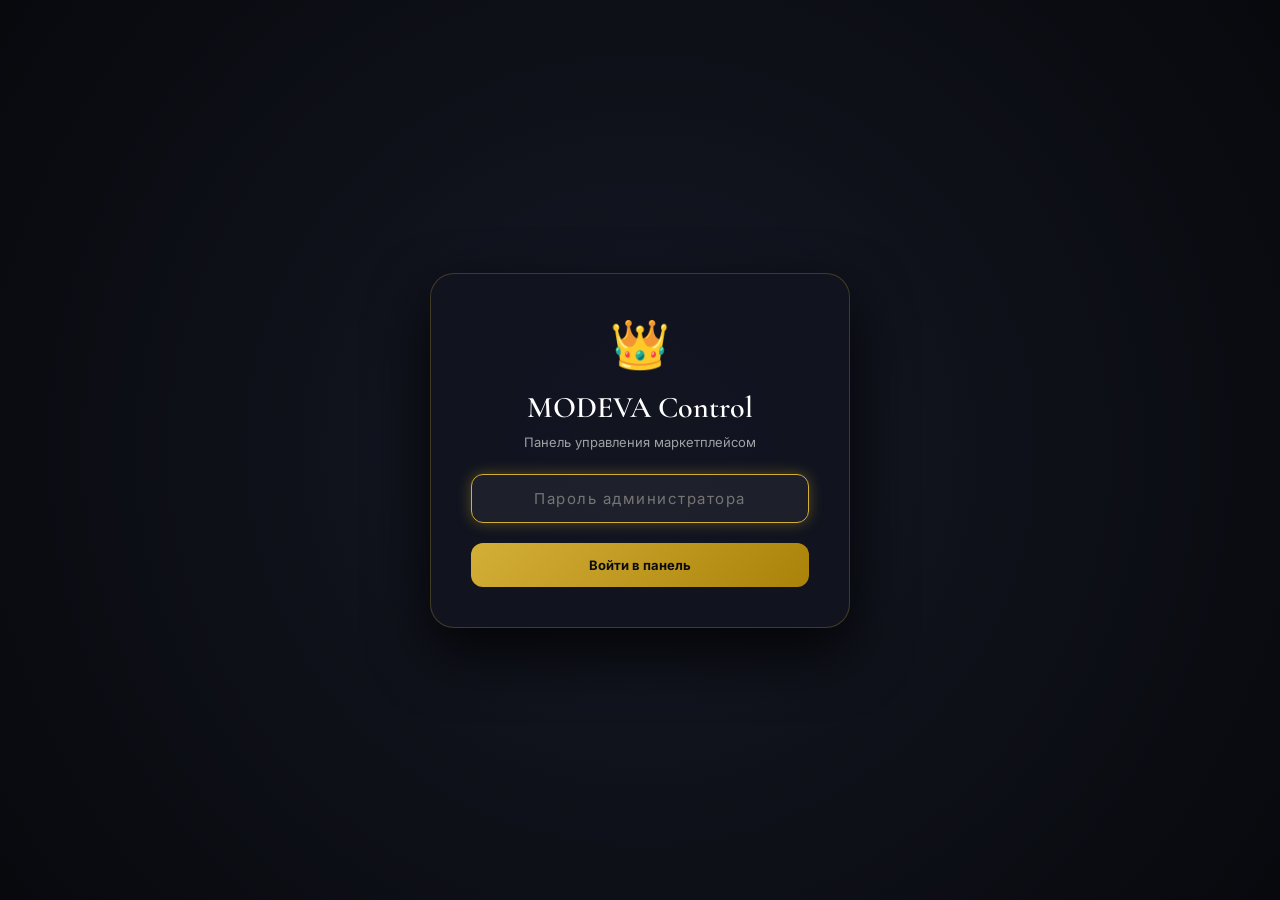
<file: admin.html>
<!DOCTYPE html>
<html lang="ru">
<head>
    <meta charset="UTF-8">
    <meta name="viewport" content="width=device-width, initial-scale=1.0">
    <title>Панель Управления — MODEVA</title>
    <link rel="preconnect" href="https://fonts.googleapis.com">
    <link rel="preconnect" href="https://fonts.gstatic.com" crossorigin>
    <link href="https://fonts.googleapis.com/css2?family=Cormorant+Garamond:wght@500;600;700&family=Inter:wght@300;400;500;600;700&display=swap" rel="stylesheet">
    <link rel="stylesheet" href="static/css/style.css">
    <link rel="icon" type="image/png" href="static/images/p1_briefcase.png">
    <script src="https://cdn.socket.io/4.7.2/socket.io.min.js"></script>
    <style>
        :root {
            --admin-bg: #090a0f;
            --admin-card: rgba(18, 21, 32, 0.85);
            --admin-border: rgba(212, 175, 55, 0.25);
            --admin-gold: #d4af37;
            --admin-gold-glow: rgba(212, 175, 55, 0.35);
            --admin-green: #10b981;
        }

        body.admin-body {
            background-color: var(--admin-bg);
            color: #ffffff;
            font-family: 'Inter', -apple-system, sans-serif;
            margin: 0;
            padding: 0;
            min-height: 100vh;
            display: flex;
            flex-direction: column;
        }

        /* Top Header */
        .admin-header {
            background: rgba(12, 14, 21, 0.95);
            backdrop-filter: blur(20px);
            border-bottom: 1px solid var(--admin-border);
            padding: 16px 32px;
            display: flex;
            align-items: center;
            justify-content: space-between;
            position: sticky;
            top: 0;
            z-index: 100;
        }

        .admin-brand {
            display: flex;
            align-items: center;
            gap: 12px;
        }

        .admin-logo {
            font-family: 'Cormorant Garamond', Georgia, serif;
            font-size: 26px;
            font-weight: 700;
            letter-spacing: 0.12em;
            color: var(--admin-gold);
            text-decoration: none;
        }

        .admin-badge {
            background: rgba(212, 175, 55, 0.15);
            border: 1px solid var(--admin-gold);
            color: var(--admin-gold);
            font-size: 11px;
            font-weight: 700;
            padding: 3px 10px;
            border-radius: 100px;
            letter-spacing: 0.08em;
            text-transform: uppercase;
        }

        .admin-header-actions {
            display: flex;
            align-items: center;
            gap: 14px;
        }

        .admin-link-btn {
            display: inline-flex;
            align-items: center;
            gap: 6px;
            background: rgba(255, 255, 255, 0.05);
            border: 1px solid rgba(255, 255, 255, 0.15);
            color: #e2e8f0;
            padding: 7px 16px;
            border-radius: 10px;
            font-size: 13px;
            font-weight: 500;
            text-decoration: none;
            transition: all 0.2s ease;
        }

        .admin-link-btn:hover {
            background: rgba(212, 175, 55, 0.15);
            border-color: var(--admin-gold);
            color: #ffffff;
        }

        /* Layout Container */
        .admin-container {
            max-width: 1400px;
            margin: 0 auto;
            padding: 32px 24px 60px 24px;
            flex: 1;
            width: 100%;
            box-sizing: border-box;
        }

        /* Stats Row */
        .admin-stats-grid {
            display: grid;
            grid-template-columns: repeat(auto-fit, minmax(220px, 1fr));
            gap: 20px;
            margin-bottom: 32px;
        }

        .stat-card {
            background: var(--admin-card);
            border: 1px solid var(--admin-border);
            border-radius: 18px;
            padding: 20px 24px;
            box-shadow: 0 10px 30px rgba(0, 0, 0, 0.4);
            position: relative;
            overflow: hidden;
        }

        .stat-card::before {
            content: '';
            position: absolute;
            top: 0;
            left: 0;
            right: 0;
            height: 3px;
            background: linear-gradient(90deg, var(--admin-gold), #10b981);
            opacity: 0.8;
        }

        .stat-label {
            font-size: 12px;
            color: rgba(255, 255, 255, 0.55);
            text-transform: uppercase;
            letter-spacing: 0.06em;
            margin-bottom: 6px;
        }

        .stat-val {
            font-size: 28px;
            font-weight: 700;
            color: #ffffff;
            font-family: 'Cormorant Garamond', Georgia, serif;
        }

        .stat-sub {
            font-size: 12px;
            color: var(--admin-gold);
            margin-top: 4px;
        }

        /* Tabs Navigation */
        .admin-tabs {
            display: flex;
            align-items: center;
            gap: 8px;
            border-bottom: 1px solid rgba(255, 255, 255, 0.1);
            padding-bottom: 16px;
            margin-bottom: 32px;
            overflow-x: auto;
        }

        .tab-btn {
            background: transparent;
            border: 1px solid transparent;
            color: rgba(255, 255, 255, 0.65);
            font-size: 14px;
            font-weight: 600;
            padding: 10px 20px;
            border-radius: 12px;
            cursor: pointer;
            transition: all 0.25s ease;
            white-space: nowrap;
        }

        .tab-btn:hover {
            color: #ffffff;
            background: rgba(255, 255, 255, 0.04);
        }

        .tab-btn.active {
            background: rgba(212, 175, 55, 0.16);
            border-color: var(--admin-gold);
            color: #fef08a;
        }

        /* Tab Content Section */
        .tab-content {
            display: none;
        }

        .tab-content.active {
            display: block;
            animation: fadeInTab 0.3s ease-out;
        }

        @keyframes fadeInTab {
            from { opacity: 0; transform: translateY(6px); }
            to { opacity: 1; transform: translateY(0); }
        }

        /* Card panels */
        .panel-card {
            background: var(--admin-card);
            border: 1px solid var(--admin-border);
            border-radius: 20px;
            padding: 28px;
            margin-bottom: 32px;
            box-shadow: 0 16px 40px rgba(0, 0, 0, 0.5);
        }

        .panel-title {
            font-family: 'Cormorant Garamond', Georgia, serif;
            font-size: 24px;
            font-weight: 600;
            color: #ffffff;
            margin: 0 0 8px 0;
            display: flex;
            align-items: center;
            justify-content: space-between;
        }

        .panel-subtitle {
            font-size: 13px;
            color: rgba(255, 255, 255, 0.55);
            margin: 0 0 24px 0;
            line-height: 1.5;
        }

        /* 3D Delivery Control Stage Grid */
        .stage-control-grid {
            display: grid;
            grid-template-columns: repeat(auto-fit, minmax(260px, 1fr));
            gap: 20px;
            margin-bottom: 24px;
        }

        .stage-card {
            background: rgba(14, 16, 25, 0.75);
            border: 2px solid rgba(255, 255, 255, 0.1);
            border-radius: 18px;
            padding: 24px;
            cursor: pointer;
            transition: all 0.3s cubic-bezier(0.4, 0, 0.2, 1);
            position: relative;
        }

        .stage-card:hover {
            transform: translateY(-4px);
            border-color: rgba(212, 175, 55, 0.5);
            box-shadow: 0 10px 30px rgba(0, 0, 0, 0.4);
        }

        .stage-card.active {
            background: rgba(16, 185, 129, 0.12);
            border-color: #10b981;
            box-shadow: 0 0 30px rgba(16, 185, 129, 0.35);
        }

        .stage-num-badge {
            width: 38px;
            height: 38px;
            border-radius: 50%;
            background: #1f2438;
            color: #ffffff;
            display: flex;
            align-items: center;
            justify-content: center;
            font-weight: 700;
            font-size: 15px;
            margin-bottom: 14px;
            transition: all 0.3s;
        }

        .stage-card.active .stage-num-badge {
            background: #10b981;
            box-shadow: 0 0 14px #10b981;
        }

        .stage-card-title {
            font-size: 18px;
            font-weight: 700;
            color: #ffffff;
            margin: 0 0 6px 0;
        }

        .stage-card-sub {
            font-size: 13px;
            color: rgba(255, 255, 255, 0.6);
            margin: 0;
            line-height: 1.4;
        }

        .stage-live-tag {
            position: absolute;
            top: 20px;
            right: 20px;
            font-size: 11px;
            font-weight: 700;
            color: #34d399;
            background: rgba(16, 185, 129, 0.2);
            border: 1px solid #10b981;
            padding: 4px 10px;
            border-radius: 100px;
            display: none;
        }

        .stage-card.active .stage-live-tag {
            display: block;
        }

        /* Split Support Chat */
        .support-split {
            display: grid;
            grid-template-columns: 340px 1fr;
            gap: 20px;
            height: 600px;
            background: rgba(11, 13, 20, 0.7);
            border: 1px solid var(--admin-border);
            border-radius: 18px;
            overflow: hidden;
        }

        @media (max-width: 900px) {
            .support-split { grid-template-columns: 1fr; height: auto; }
        }

        .support-sidebar {
            border-right: 1px solid rgba(255, 255, 255, 0.1);
            overflow-y: auto;
            background: rgba(14, 16, 24, 0.6);
        }

        .session-item {
            padding: 16px 20px;
            border-bottom: 1px solid rgba(255, 255, 255, 0.06);
            cursor: pointer;
            transition: background 0.2s;
        }

        .session-item:hover {
            background: rgba(255, 255, 255, 0.04);
        }

        .session-item.active {
            background: rgba(212, 175, 55, 0.12);
            border-left: 3px solid var(--admin-gold);
        }

        .session-item-header {
            display: flex;
            align-items: center;
            justify-content: space-between;
            margin-bottom: 4px;
        }

        .session-client-name {
            font-size: 14px;
            font-weight: 600;
            color: #ffffff;
        }

        .session-time {
            font-size: 11px;
            color: rgba(255, 255, 255, 0.4);
        }

        .session-preview {
            font-size: 12px;
            color: rgba(255, 255, 255, 0.65);
            white-space: nowrap;
            overflow: hidden;
            text-overflow: ellipsis;
        }

        .support-chat-pane {
            display: flex;
            flex-direction: column;
            height: 100%;
        }

        .chat-pane-header {
            padding: 16px 24px;
            border-bottom: 1px solid rgba(255, 255, 255, 0.08);
            background: rgba(16, 18, 27, 0.8);
            display: flex;
            align-items: center;
            justify-content: space-between;
        }

        .chat-pane-messages {
            flex: 1;
            padding: 24px;
            overflow-y: auto;
            display: flex;
            flex-direction: column;
            gap: 12px;
        }

        .chat-bubble {
            max-width: 70%;
            padding: 12px 18px;
            border-radius: 16px;
            font-size: 13px;
            line-height: 1.5;
        }

        .chat-bubble.client {
            align-self: flex-start;
            background: #1e2230;
            color: #ffffff;
            border-bottom-left-radius: 4px;
        }

        .chat-bubble.support {
            align-self: flex-end;
            background: linear-gradient(135deg, #10b981, #059669);
            color: #ffffff;
            border-bottom-right-radius: 4px;
        }

        .chat-pane-input-bar {
            padding: 16px 20px;
            border-top: 1px solid rgba(255, 255, 255, 0.08);
            background: rgba(14, 16, 24, 0.9);
            display: flex;
            gap: 12px;
        }

        .chat-input {
            flex: 1;
            background: rgba(255, 255, 255, 0.06);
            border: 1px solid rgba(255, 255, 255, 0.15);
            border-radius: 12px;
            padding: 12px 16px;
            color: #ffffff;
            font-size: 13px;
            font-family: inherit;
            outline: none;
            resize: none;
        }

        .chat-input:focus {
            border-color: var(--admin-gold);
        }

        .chat-send-btn {
            background: var(--admin-gold);
            color: #0b0c10;
            border: none;
            border-radius: 12px;
            padding: 0 24px;
            font-size: 13px;
            font-weight: 700;
            cursor: pointer;
            transition: all 0.2s;
        }

        .chat-send-btn:hover {
            background: #fef08a;
            transform: scale(1.02);
        }

        /* Tables & Lists */
        .admin-table {
            width: 100%;
            border-collapse: collapse;
            font-size: 13px;
        }

        .admin-table th {
            text-align: left;
            padding: 14px 18px;
            background: rgba(255, 255, 255, 0.04);
            color: rgba(255, 255, 255, 0.6);
            font-weight: 600;
            border-bottom: 1px solid rgba(255, 255, 255, 0.08);
        }

        .admin-table td {
            padding: 14px 18px;
            border-bottom: 1px solid rgba(255, 255, 255, 0.05);
            color: rgba(255, 255, 255, 0.85);
            vertical-align: middle;
        }

        .admin-table tr:hover td {
            background: rgba(255, 255, 255, 0.02);
        }

        .table-thumb {
            width: 44px;
            height: 44px;
            border-radius: 8px;
            object-fit: cover;
            border: 1px solid rgba(255, 255, 255, 0.1);
        }

        /* Action Buttons */
        .btn-action-del {
            background: rgba(239, 68, 68, 0.15);
            border: 1px solid rgba(239, 68, 68, 0.35);
            color: #f87171;
            padding: 6px 12px;
            border-radius: 8px;
            font-size: 12px;
            cursor: pointer;
            transition: all 0.2s;
        }

        .btn-action-del:hover {
            background: rgba(239, 68, 68, 0.3);
            color: #ffffff;
        }

        .btn-gold-save {
            background: linear-gradient(135deg, var(--admin-gold), #aa820a);
            border: none;
            color: #0b0c10;
            font-weight: 700;
            padding: 10px 24px;
            border-radius: 12px;
            font-size: 13px;
            cursor: pointer;
            transition: all 0.2s;
        }

        .btn-gold-save:hover {
            box-shadow: 0 4px 16px var(--admin-gold-glow);
            transform: translateY(-1px);
        }

        /* Lock Screen Modal */
        .admin-lock-overlay {
            position: fixed;
            inset: 0;
            background: radial-gradient(circle at center, #151825 0%, #08090d 100%);
            z-index: 9999;
            display: flex;
            align-items: center;
            justify-content: center;
            padding: 20px;
        }

        .lock-box {
            background: var(--admin-card);
            border: 1px solid var(--admin-border);
            border-radius: 24px;
            padding: 40px;
            width: 100%;
            max-width: 420px;
            box-shadow: 0 25px 60px rgba(0, 0, 0, 0.8);
            text-align: center;
        }

        .lock-icon {
            font-size: 48px;
            margin-bottom: 16px;
        }

        .lock-title {
            font-family: 'Cormorant Garamond', Georgia, serif;
            font-size: 30px;
            font-weight: 600;
            color: #ffffff;
            margin: 0 0 8px 0;
        }

        .lock-sub {
            font-size: 13px;
            color: rgba(255, 255, 255, 0.6);
            margin: 0 0 24px 0;
        }

        .lock-input {
            width: 100%;
            box-sizing: border-box;
            background: rgba(255, 255, 255, 0.05);
            border: 1px solid rgba(255, 255, 255, 0.15);
            border-radius: 12px;
            padding: 14px 18px;
            color: #ffffff;
            font-size: 15px;
            outline: none;
            text-align: center;
            letter-spacing: 0.1em;
            margin-bottom: 20px;
        }

        .lock-input:focus {
            border-color: var(--admin-gold);
            box-shadow: 0 0 14px var(--admin-gold-glow);
        }

        /* Forms in Panels */
        .admin-form-group {
            margin-bottom: 18px;
        }

        .admin-form-group label {
            display: block;
            font-size: 12px;
            font-weight: 600;
            color: rgba(255, 255, 255, 0.7);
            margin-bottom: 6px;
            text-transform: uppercase;
            letter-spacing: 0.05em;
        }

        .admin-form-input {
            width: 100%;
            box-sizing: border-box;
            background: rgba(255, 255, 255, 0.05);
            border: 1px solid rgba(255, 255, 255, 0.14);
            border-radius: 10px;
            padding: 12px 16px;
            color: #ffffff;
            font-size: 13px;
            font-family: inherit;
            outline: none;
        }

        .admin-form-input:focus {
            border-color: var(--admin-gold);
        }
    </style>
</head>
<body class="admin-body">

    <!-- Admin Authentication Gate -->
    <div class="admin-lock-overlay" id="adminLockScreen">
        <div class="lock-box">
            <div class="lock-icon">👑</div>
            <h2 class="lock-title">MODEVA Control</h2>
            <p class="lock-sub">Панель управления маркетплейсом</p>
            <form onsubmit="handleAdminLogin(event)">
                <input type="password" id="adminPassInput" class="lock-input" placeholder="Пароль администратора" required autofocus>
                <button type="submit" class="btn-gold-save" style="width: 100%; padding: 14px;">Войти в панель</button>
            </form>
            <div id="lockError" style="color: #f87171; font-size: 12px; margin-top: 14px; display: none;"></div>
        </div>
    </div>

    <!-- Admin Top Header -->
    <header class="admin-header">
        <div class="admin-brand">
            <a href="index.html" class="admin-logo">MODEVA</a>
            <span class="admin-badge">Панель Управления</span>
            <span style="font-size: 12px; color: #10b981; display: inline-flex; align-items: center; gap: 4px; margin-left: 8px;">
                <span style="width: 7px; height: 7px; border-radius: 50%; background: #10b981; box-shadow: 0 0 8px #10b981;"></span>
                Online
            </span>
        </div>
        <div class="admin-header-actions">
            <a href="index.html" target="_blank" class="admin-link-btn">
                🌐 Открыть витрину
            </a>
            <button onclick="handleAdminLogout()" class="admin-link-btn" style="cursor: pointer;">
                🔒 Выйти
            </button>
        </div>
    </header>

    <!-- Main Container -->
    <main class="admin-container">

        <!-- Top Overview Stats -->
        <div class="admin-stats-grid">
            <div class="stat-card">
                <div class="stat-label">Оборот магазина</div>
                <div class="stat-val" id="statRevenue">0 ₽</div>
                <div class="stat-sub">Всего продаж</div>
            </div>
            <div class="stat-card">
                <div class="stat-label">Заказов оформлено</div>
                <div class="stat-val" id="statOrders">0</div>
                <div class="stat-sub">В базе данных</div>
            </div>
            <div class="stat-card">
                <div class="stat-label">Товаров в витрине</div>
                <div class="stat-val" id="statProducts">0</div>
                <div class="stat-sub">Доступно покупателям</div>
            </div>
            <div class="stat-card">
                <div class="stat-label">Клиентов на сайте</div>
                <div class="stat-val" id="statClients">0</div>
                <div class="stat-sub">Зарегистрировано</div>
            </div>
        </div>

        <!-- Navigation Tabs -->
        <nav class="admin-tabs">
            <button class="tab-btn active" onclick="switchAdminTab('tabProducts')">📦 Товары и Каталог</button>
            <button class="tab-btn" onclick="switchAdminTab('tabOrders')">🛍 Заказы покупателей</button>
            <button class="tab-btn" onclick="switchAdminTab('tabSupport')">💬 Онлайн-поддержка (Live-чаты)</button>
            <button class="tab-btn" onclick="switchAdminTab('tabPromos')">🏷 Промокоды и Скидки</button>
            <button class="tab-btn" onclick="switchAdminTab('tabSettings')">⚙️ Настройки витрины</button>
        </nav>

        <!-- TAB: 📦 Товары и Каталог -->
        <section class="tab-content active" id="tabProducts">
            <div class="panel-card">
                <div class="panel-title">
                    <span>📦 Каталог товаров витрины</span>
                    <button class="btn-gold-save" onclick="toggleAddProductForm()">+ Добавить товар</button>
                </div>
                <p class="panel-subtitle">Управляйте ассортиментом, ценами и описанием товаров вашего маркетплейса.</p>

                <!-- Add Product Form (Collapsible) -->
                <div id="addProductCard" style="display: none; background: rgba(255,255,255,0.03); border: 1px solid var(--admin-border); border-radius: 16px; padding: 24px; margin-bottom: 24px;">
                    <h4 style="margin: 0 0 16px 0; color: #fef08a;">Новое изделие для витрины</h4>
                    <form onsubmit="handleAddProduct(event)">
                        <div style="display: grid; grid-template-columns: repeat(auto-fit, minmax(220px, 1fr)); gap: 16px; margin-bottom: 16px;">
                            <div class="admin-form-group">
                                <label>Название товара</label>
                                <input type="text" id="newProdTitle" class="admin-form-input" placeholder="Например: Louis Vuitton Capucines BB" required>
                            </div>
                            <div class="admin-form-group">
                                <label>Категория</label>
                                <select id="newProdCategory" class="admin-form-input" style="background: #191c2b;">
                                    <option value="Сумки">Сумки</option>
                                    <option value="Обувь">Обувь</option>
                                    <option value="Одежда">Одежда</option>
                                    <option value="Аксессуары">Аксессуары</option>
                                    <option value="Часы">Часы</option>
                                    <option value="Ювелирные изделия">Ювелирные изделия</option>
                                </select>
                            </div>
                            <div class="admin-form-group">
                                <label>Цена (₽)</label>
                                <input type="number" id="newProdPrice" class="admin-form-input" placeholder="120000" required>
                            </div>
                            <div class="admin-form-group">
                                <label>URL фотографии</label>
                                <input type="text" id="newProdImage" class="admin-form-input" placeholder="/static/images/p1_briefcase.png" required>
                            </div>
                        </div>
                        <div class="admin-form-group">
                            <label>Описание и характеристики</label>
                            <input type="text" id="newProdDesc" class="admin-form-input" placeholder="Оригинал, премиальная кожа, фирменная коробка и сертификат">
                        </div>
                        <div style="display: flex; gap: 12px;">
                            <button type="submit" class="btn-gold-save">Опубликовать в каталоге</button>
                            <button type="button" class="btn-action-del" onclick="toggleAddProductForm()" style="color: #fff; background: rgba(255,255,255,0.1); border-color: rgba(255,255,255,0.2);">Отмена</button>
                        </div>
                    </form>
                </div>

                <div style="overflow-x: auto;">
                    <table class="admin-table">
                        <thead>
                            <tr>
                                <th>Фото</th>
                                <th>Название</th>
                                <th>Категория</th>
                                <th>Цена (₽)</th>
                                <th>Действия</th>
                            </tr>
                        </thead>
                        <tbody id="productsTableBody">
                            <tr><td colspan="5" style="text-align: center; color: rgba(255,255,255,0.4);">Загрузка товаров...</td></tr>
                        </tbody>
                    </table>
                </div>
            </div>
        </section>

        <!-- TAB 4: 🛍 Заказы покупателей -->
        <section class="tab-content" id="tabOrders">
            <div class="panel-card">
                <div class="panel-title">
                    <span>🛍 Заказы покупателей</span>
                    <button class="btn-gold-save" onclick="loadAdminOrders()">🔄 Обновить</button>
                </div>
                <p class="panel-subtitle">Список всех оформленных заказов на сайте с контактными данными клиентов.</p>

                <div style="overflow-x: auto;">
                    <table class="admin-table">
                        <thead>
                            <tr>
                                <th>Номер заказа</th>
                                <th>Дата</th>
                                <th>Товар</th>
                                <th>Сумма</th>
                                <th>Покупатель</th>
                                <th>Телефон</th>
                                <th>Адрес доставки</th>
                                <th>Статус</th>
                            </tr>
                        </thead>
                        <tbody id="ordersTableBody">
                            <tr><td colspan="8" style="text-align: center; color: rgba(255,255,255,0.4);">Загрузка заказов...</td></tr>
                        </tbody>
                    </table>
                </div>
            </div>
        </section>

        <!-- TAB: 💬 Онлайн-поддержка (Live-чаты) -->
        <section class="tab-content" id="tabSupport">
            <div class="panel-card" style="padding: 20px;">
                <div class="panel-title" style="padding: 8px 12px;">
                    <span>💬 Консьерж-служба заботы (Диалоги с клиентами)</span>
                    <button class="btn-gold-save" onclick="loadSupportChats()" style="font-size: 12px; padding: 6px 16px;">🔄 Обновить чаты</button>
                </div>
                <div class="support-split">
                    <!-- Left: Sessions List -->
                    <div class="support-sidebar" id="supportSessionsList">
                        <div style="padding: 24px; text-align: center; color: rgba(255,255,255,0.4); font-size: 13px;">Загрузка диалогов...</div>
                    </div>

                    <!-- Right: Chat Messages Pane -->
                    <div class="support-chat-pane">
                        <div class="chat-pane-header">
                            <div>
                                <strong id="currentChatClientName">Выберите диалог слева</strong>
                                <span id="currentChatSessionId" style="font-size: 11px; color: rgba(255,255,255,0.4); margin-left: 8px;"></span>
                            </div>
                            <div id="currentChatPhone" style="font-size: 12px; color: var(--admin-gold);"></div>
                        </div>

                        <div class="chat-pane-messages" id="supportMessagesContainer">
                            <div style="text-align: center; margin: auto; color: rgba(255,255,255,0.4); font-size: 13px;">
                                Нажмите на любой чат из списка слева для просмотра сообщений и ответа покупателю.
                            </div>
                        </div>

                        <form class="chat-pane-input-bar" onsubmit="sendSupportReply(event)">
                            <textarea id="replyTextInput" class="chat-input" rows="2" placeholder="Напишите ответ покупателю как Консьерж MODEVA..."></textarea>
                            <button type="submit" class="chat-send-btn">Отправить</button>
                        </form>
                    </div>
                </div>
            </div>
        </section>

        <!-- TAB 5: 🏷 Промокоды и Скидки -->
        <section class="tab-content" id="tabPromos">
            <div class="panel-card">
                <div class="panel-title">
                    <span>🏷 Промокоды и скидки витрины</span>
                </div>
                <p class="panel-subtitle">Создавайте реферальные промокоды со специальными процентами скидки для клиентов.</p>

                <form onsubmit="handleCreatePromo(event)" style="display: flex; gap: 14px; margin-bottom: 28px; flex-wrap: wrap;">
                    <input type="text" id="newPromoCode" class="admin-form-input" style="max-width: 240px;" placeholder="Код (например: VIP25)" required>
                    <input type="number" id="newPromoDiscount" class="admin-form-input" style="max-width: 160px;" placeholder="Скидка % (1-90)" min="1" max="90" required>
                    <button type="submit" class="btn-gold-save">Создать промокод</button>
                </form>

                <div style="overflow-x: auto;">
                    <table class="admin-table">
                        <thead>
                            <tr>
                                <th>Промокод</th>
                                <th>Скидка</th>
                                <th>Создан</th>
                                <th>Действия</th>
                            </tr>
                        </thead>
                        <tbody id="promosTableBody">
                            <tr><td colspan="4" style="text-align: center; color: rgba(255,255,255,0.4);">Загрузка промокодов...</td></tr>
                        </tbody>
                    </table>
                </div>
            </div>
        </section>

        <!-- TAB 6: ⚙️ Настройки витрины -->
        <section class="tab-content" id="tabSettings">
            <div class="panel-card" style="max-width: 700px;">
                <div class="panel-title">
                    <span>⚙️ Настройки витрины маркетплейса</span>
                </div>
                <p class="panel-subtitle">Управление брендингом, заголовками главной страницы и рекламными баннерами.</p>

                <form onsubmit="handleSaveSettings(event)">
                    <div class="admin-form-group">
                        <label>Название маркетплейса</label>
                        <input type="text" id="settingSiteName" class="admin-form-input" placeholder="MODEVA">
                    </div>
                    <div class="admin-form-group">
                        <label>Главный заголовок на витрине</label>
                        <input type="text" id="settingHeroTitle" class="admin-form-input" placeholder="Не просто маркетплейс, a MODEVA — стиль вне времени">
                    </div>
                    <div class="admin-form-group">
                        <label>Подзаголовок витрины</label>
                        <input type="text" id="settingHeroSubtitle" class="admin-form-input" placeholder="Ваш надёжный посредник с продавцом.">
                    </div>
                    <div class="admin-form-group">
                        <label>Массовое объявление (баннер вверху сайта)</label>
                        <input type="text" id="settingBroadcast" class="admin-form-input" placeholder="Например: Сезонная скидка до -30% на новую коллекцию аксессуаров!">
                    </div>
                    <button type="submit" class="btn-gold-save">Сохранить настройки</button>
                </form>
            </div>
        </section>

    </main>

    <script>
        // State
        let currentActiveStage = 1;
        let activeChatSession = null;
        let socket = null;

        // Init
        document.addEventListener('DOMContentLoaded', () => {
            const token = sessionStorage.getItem('modeva_admin_token');
            if (token === 'modeva_admin_authorized') {
                document.getElementById('adminLockScreen').style.display = 'none';
                initAdminApp();
            } else {
                document.getElementById('adminLockScreen').style.display = 'flex';
            }
        });

        async function handleAdminLogin(e) {
            e.preventDefault();
            const pass = document.getElementById('adminPassInput').value.trim();
            const errEl = document.getElementById('lockError');
            errEl.style.display = 'none';

            try {
                const res = await fetch('/api/admin/login', {
                    method: 'POST',
                    headers: { 'Content-Type': 'application/json' },
                    body: JSON.stringify({ password: pass })
                });
                const data = await res.json();
                if (res.ok && data.status === 'ok') {
                    sessionStorage.setItem('modeva_admin_token', data.token);
                    document.getElementById('adminLockScreen').style.display = 'none';
                    initAdminApp();
                } else {
                    errEl.textContent = data.detail || 'Неверный пароль';
                    errEl.style.display = 'block';
                }
            } catch (err) {
                // Static GitHub Pages fallback
                if (pass === 'modeva2026' || pass === 'admin') {
                    sessionStorage.setItem('modeva_admin_token', 'modeva_admin_authorized');
                    document.getElementById('adminLockScreen').style.display = 'none';
                    initAdminApp();
                    return;
                }
                errEl.textContent = 'Ошибка авторизации. Проверьте пароль или соединение.';
                errEl.style.display = 'block';
            }
        }

        function handleAdminLogout() {
            sessionStorage.removeItem('modeva_admin_token');
            window.location.reload();
        }

        function initAdminApp() {
            initSocket();
            refreshAdminData();
            loadSupportChats();
            loadAdminProducts();
            loadAdminOrders();
            loadAdminPromos();
            loadAdminSettings();
        }

        function initSocket() {
            try {
                socket = io();
                socket.on('delivery_stage_update', (data) => {
                    const stg = parseInt(data.current_stage || data.stage);
                    if (stg) {
                        highlightStageUI(stg);
                    }
                });
                socket.on('support_message', (msg) => {
                    if (activeChatSession && msg.session_id === activeChatSession) {
                        appendMessageToPane(msg);
                    }
                    loadSupportChats();
                });
            } catch(e) {}
        }

        function switchAdminTab(tabId) {
            document.querySelectorAll('.tab-btn').forEach(b => b.classList.remove('active'));
            document.querySelectorAll('.tab-content').forEach(c => c.classList.remove('active'));
            
            const btn = Array.from(document.querySelectorAll('.tab-btn')).find(b => b.getAttribute('onclick').includes(tabId));
            if (btn) btn.classList.add('active');
            
            const target = document.getElementById(tabId);
            if (target) target.classList.add('active');
        }

        async function refreshAdminData() {
            let apiLoaded = false;
            try {
                const res = await fetch('/api/admin/stats');
                if (res.ok) {
                    const data = await res.json();
                    if (data.status === 'ok') {
                        apiLoaded = true;
                        const s = data.stats;
                        document.getElementById('statRevenue').textContent = `${Math.round(s.total_revenue).toLocaleString('ru-RU')} ₽`;
                        document.getElementById('statOrders').textContent = s.total_orders;
                        document.getElementById('statProducts').textContent = s.total_products;
                        document.getElementById('statClients').textContent = s.total_clients;
                        if (document.getElementById('statDeliveryStage')) {
                            document.getElementById('statDeliveryStage').textContent = s.delivery_stage_name;
                        }
                        highlightStageUI(s.delivery_stage);
                    }
                }
            } catch(e) {}

            if (!apiLoaded) {
                const localProds = JSON.parse(localStorage.getItem('modeva_custom_products') || '[]');
                const el = document.getElementById('statProducts');
                if (el) el.textContent = localProds.length;
            }
        }

        function highlightStageUI(stageNum) {
            currentActiveStage = stageNum;
            for (let i = 1; i <= 4; i++) {
                const el = document.getElementById('adminStage' + i);
                if (el) el.classList.toggle('active', i === stageNum);
            }
        }

        async function setDeliveryStageAdmin(stageNum) {
            highlightStageUI(stageNum);
            try {
                localStorage.setItem('modeva_delivery_stage', stageNum.toString());
                if (window.BroadcastChannel) {
                    const bc = new BroadcastChannel('modeva_delivery_channel');
                    bc.postMessage({ current_stage: stageNum });
                }
            } catch(e) {}
            try {
                const res = await fetch('/api/admin/delivery-stage', {
                    method: 'POST',
                    headers: { 'Content-Type': 'application/json' },
                    body: JSON.stringify({ stage: stageNum, order_number: 'GLOBAL' })
                });
                if (res.ok) {
                    refreshAdminData();
                }
            } catch(e) {}
        }

        // Support Live Chat
        async function loadSupportChats() {
            try {
                const res = await fetch('/api/admin/support/chats');
                const data = await res.json();
                const container = document.getElementById('supportSessionsList');
                if (!data.sessions || data.sessions.length === 0) {
                    container.innerHTML = '<div style="padding: 24px; text-align: center; color: rgba(255,255,255,0.4); font-size: 13px;">Диалогов пока нет. Когда покупатель напишет в чат на сайте, он появится здесь.</div>';
                    return;
                }
                container.innerHTML = data.sessions.map(s => `
                    <div class="session-item ${activeChatSession === s.session_id ? 'active' : ''}" onclick="openChatSession('${s.session_id}', '${s.client_name || "Покупатель"}', '${s.client_phone || ""}')">
                        <div class="session-item-header">
                            <span class="session-client-name">${s.client_name || 'Покупатель'}</span>
                            <span class="session-time">${s.last_active ? s.last_active.slice(11, 16) : ''}</span>
                        </div>
                        <div class="session-preview">${s.last_message || '...'}</div>
                    </div>
                `).join('');
            } catch(e) {}
        }

        async function openChatSession(sessionId, clientName, clientPhone) {
            activeChatSession = sessionId;
            document.getElementById('currentChatClientName').textContent = clientName;
            document.getElementById('currentChatSessionId').textContent = `#${sessionId.slice(0, 10)}`;
            document.getElementById('currentChatPhone').textContent = clientPhone ? `📱 ${clientPhone}` : '';

            document.querySelectorAll('.session-item').forEach(el => el.classList.remove('active'));
            loadSupportChats();

            try {
                const res = await fetch(`/api/admin/support/messages?session_id=${encodeURIComponent(sessionId)}`);
                const data = await res.json();
                const msgBox = document.getElementById('supportMessagesContainer');
                if (!data.messages || data.messages.length === 0) {
                    msgBox.innerHTML = '<div style="margin: auto; color: rgba(255,255,255,0.4); font-size: 13px;">В этом диалоге пока нет сообщений.</div>';
                    return;
                }
                msgBox.innerHTML = data.messages.map(m => `
                    <div class="chat-bubble ${m.sender === 'client' ? 'client' : 'support'}">
                        <div style="font-size: 10px; opacity: 0.6; margin-bottom: 2px;">${m.sender === 'client' ? (m.client_name || 'Покупатель') : 'Консьерж MODEVA'}</div>
                        <div>${escapeHtml(m.message)}</div>
                    </div>
                `).join('');
                msgBox.scrollTop = msgBox.scrollHeight;
            } catch(e) {}
        }

        function appendMessageToPane(msg) {
            const msgBox = document.getElementById('supportMessagesContainer');
            const bubble = document.createElement('div');
            bubble.className = `chat-bubble ${msg.sender === 'client' ? 'client' : 'support'}`;
            bubble.innerHTML = `
                <div style="font-size: 10px; opacity: 0.6; margin-bottom: 2px;">${msg.sender === 'client' ? (msg.client_name || 'Покупатель') : 'Консьерж MODEVA'}</div>
                <div>${escapeHtml(msg.message)}</div>
            `;
            msgBox.appendChild(bubble);
            msgBox.scrollTop = msgBox.scrollHeight;
        }

        async function sendSupportReply(e) {
            e.preventDefault();
            if (!activeChatSession) {
                alert('Сначала выберите диалог из списка слева!');
                return;
            }
            const input = document.getElementById('replyTextInput');
            const text = input.value.trim();
            if (!text) return;

            try {
                const res = await fetch('/api/admin/support/reply', {
                    method: 'POST',
                    headers: { 'Content-Type': 'application/json' },
                    body: JSON.stringify({
                        session_id: activeChatSession,
                        message: text,
                        manager_name: 'Консьерж MODEVA'
                    })
                });
                if (res.ok) {
                    input.value = '';
                    openChatSession(activeChatSession, document.getElementById('currentChatClientName').textContent, '');
                }
            } catch(e) {}
        }

        // Products
        async function loadAdminProducts() {
            let products = [];
            let loaded = false;
            try {
                const res = await fetch('/api/admin/products');
                if (res.ok) {
                    const data = await res.json();
                    products = data.products || [];
                    loaded = true;
                }
            } catch(e) {}

            if (!loaded) {
                // Static GitHub Pages fallback
                products = JSON.parse(localStorage.getItem('modeva_custom_products') || '[]');
            }

            const tbody = document.getElementById('productsTableBody');
            if (!products.length) {
                tbody.innerHTML = '<tr><td colspan="5" style="text-align: center; color: rgba(255,255,255,0.4); padding: 30px;">В каталоге пока нет товаров.</td></tr>';
                return;
            }
            tbody.innerHTML = products.map(p => `
                <tr>
                    <td><img src="${p.image_url}" class="table-thumb" alt="${escapeHtml(p.title)}" onerror="this.src='static/images/p1_briefcase.png'"></td>
                    <td><strong>${escapeHtml(p.title)}</strong><div style="font-size: 11px; color: rgba(255,255,255,0.4);">${escapeHtml(p.description || '')}</div></td>
                    <td>${escapeHtml(p.category)}</td>
                    <td><strong style="color: var(--admin-gold);">${Math.round(p.price || p.final_price || 0).toLocaleString('ru-RU')} ₽</strong></td>
                    <td>
                        <button class="btn-action-del" onclick="deleteProductAdmin(${p.id})">Удалить</button>
                    </td>
                </tr>
            `).join('');
        }

        function toggleAddProductForm() {
            const card = document.getElementById('addProductCard');
            card.style.display = card.style.display === 'none' ? 'block' : 'none';
        }

        async function handleAddProduct(e) {
            e.preventDefault();
            const title = document.getElementById('newProdTitle').value.trim();
            const category = document.getElementById('newProdCategory').value;
            const price = parseFloat(document.getElementById('newProdPrice').value);
            const image = document.getElementById('newProdImage').value.trim() || 'static/images/p1_briefcase.png';
            const desc = document.getElementById('newProdDesc').value.trim();

            let savedViaApi = false;
            try {
                const res = await fetch('/api/admin/products', {
                    method: 'POST',
                    headers: { 'Content-Type': 'application/json' },
                    body: JSON.stringify({ title, category, price, image_url: image, description: desc })
                });
                if (res.ok) {
                    savedViaApi = true;
                }
            } catch(e) {}

            if (!savedViaApi) {
                // Save locally for GitHub Pages
                const list = JSON.parse(localStorage.getItem('modeva_custom_products') || '[]');
                const newProd = {
                    id: Date.now(),
                    title,
                    category,
                    original_price: price,
                    final_price: price,
                    price: price,
                    discount_percent: 0,
                    image_url: image,
                    description: desc,
                    condition: "Новое"
                };
                list.push(newProd);
                localStorage.setItem('modeva_custom_products', JSON.stringify(list));
            }

            toggleAddProductForm();
            e.target.reset();
            loadAdminProducts();
            refreshAdminData();
        }

        async function deleteProductAdmin(id) {
            if (!confirm('Вы уверены, что хотите удалить этот товар из витрины?')) return;
            try {
                await fetch(`/api/admin/products/${id}`, { method: 'DELETE' });
            } catch(e) {}

            const list = JSON.parse(localStorage.getItem('modeva_custom_products') || '[]');
            const updated = list.filter(p => p.id !== id);
            localStorage.setItem('modeva_custom_products', JSON.stringify(updated));

            loadAdminProducts();
            refreshAdminData();
        }

        // Orders
        async function loadAdminOrders() {
            try {
                const res = await fetch('/api/admin/orders');
                const data = await res.json();
                const tbody = document.getElementById('ordersTableBody');
                if (!data.orders || data.orders.length === 0) {
                    tbody.innerHTML = '<tr><td colspan="8" style="text-align: center; color: rgba(255,255,255,0.4);">Заказов пока нет.</td></tr>';
                    return;
                }
                tbody.innerHTML = data.orders.map(o => `
                    <tr>
                        <td><strong>#${o.order_number}</strong></td>
                        <td>${o.created_at ? o.created_at.slice(0, 16) : ''}</td>
                        <td>${escapeHtml(o.product_title || '')}</td>
                        <td><strong style="color: var(--admin-gold);">${Math.round(o.final_price).toLocaleString('ru-RU')} ₽</strong></td>
                        <td>${escapeHtml(o.client_name || '')}</td>
                        <td><code>${escapeHtml(o.client_phone || '')}</code></td>
                        <td><span style="font-size: 11px;">${escapeHtml(o.client_address || '')}</span></td>
                        <td>
                            <select onchange="updateOrderStatusAdmin('${o.order_number}', this.value)" style="background: #151825; border: 1px solid rgba(255,255,255,0.15); color: #fff; padding: 4px 8px; border-radius: 6px; font-size: 12px;">
                                <option value="Оплачен" ${o.status === 'Оплачен' ? 'selected' : ''}>Оплачен</option>
                                <option value="В обработке" ${o.status === 'В обработке' ? 'selected' : ''}>В обработке</option>
                                <option value="Отправлен" ${o.status === 'Отправлен' ? 'selected' : ''}>Отправлен</option>
                                <option value="Доставлен" ${o.status === 'Доставлен' ? 'selected' : ''}>Доставлен</option>
                            </select>
                        </td>
                    </tr>
                `).join('');
            } catch(e) {}
        }

        async function updateOrderStatusAdmin(orderNum, status) {
            try {
                await fetch(`/api/admin/orders/${orderNum}/status`, {
                    method: 'POST',
                    headers: { 'Content-Type': 'application/json' },
                    body: JSON.stringify({ status })
                });
            } catch(e) {}
        }

        // Promos
        async function loadAdminPromos() {
            try {
                const res = await fetch('/api/admin/promos');
                const data = await res.json();
                const tbody = document.getElementById('promosTableBody');
                if (!data.promos || data.promos.length === 0) {
                    tbody.innerHTML = '<tr><td colspan="4" style="text-align: center; color: rgba(255,255,255,0.4);">Промокодов пока нет.</td></tr>';
                    return;
                }
                tbody.innerHTML = data.promos.map(p => `
                    <tr>
                        <td><strong>${escapeHtml(p.promo_code)}</strong></td>
                        <td><span style="color: #34d399; font-weight: 700;">-${p.discount_percent}%</span></td>
                        <td>${p.created_at ? p.created_at.slice(0, 10) : ''}</td>
                        <td><button class="btn-action-del" onclick="deletePromoAdmin('${p.promo_code}')">Удалить</button></td>
                    </tr>
                `).join('');
            } catch(e) {}
        }

        async function handleCreatePromo(e) {
            e.preventDefault();
            const code = document.getElementById('newPromoCode').value.trim();
            const discount = parseInt(document.getElementById('newPromoDiscount').value);
            try {
                const res = await fetch('/api/admin/promos', {
                    method: 'POST',
                    headers: { 'Content-Type': 'application/json' },
                    body: JSON.stringify({ promo_code: code, discount_percent: discount })
                });
                if (res.ok) {
                    document.getElementById('newPromoCode').value = '';
                    document.getElementById('newPromoDiscount').value = '';
                    loadAdminPromos();
                }
            } catch(e) {}
        }

        async function deletePromoAdmin(code) {
            if (!confirm(`Удалить промокод ${code}?`)) return;
            try {
                await fetch(`/api/admin/promos/${encodeURIComponent(code)}`, { method: 'DELETE' });
                loadAdminPromos();
            } catch(e) {}
        }

        // Settings
        async function loadAdminSettings() {
            try {
                const res = await fetch('/api/admin/settings');
                const data = await res.json();
                if (data.status === 'ok') {
                    const s = data.settings;
                    if (s.site_name) document.getElementById('settingSiteName').value = s.site_name;
                    if (s.site_hero_title) document.getElementById('settingHeroTitle').value = s.site_hero_title;
                    if (s.site_hero_subtitle) document.getElementById('settingHeroSubtitle').value = s.site_hero_subtitle;
                    if (s.broadcast_announcement) document.getElementById('settingBroadcast').value = s.broadcast_announcement;
                }
            } catch(e) {}
        }

        async function handleSaveSettings(e) {
            e.preventDefault();
            const site_name = document.getElementById('settingSiteName').value.trim();
            const site_hero_title = document.getElementById('settingHeroTitle').value.trim();
            const site_hero_subtitle = document.getElementById('settingHeroSubtitle').value.trim();
            const broadcast_message = document.getElementById('settingBroadcast').value.trim();

            try {
                const res = await fetch('/api/admin/settings', {
                    method: 'POST',
                    headers: { 'Content-Type': 'application/json' },
                    body: JSON.stringify({ site_name, site_hero_title, site_hero_subtitle, broadcast_message })
                });
                if (res.ok) {
                    alert('Настройки витрины успешно сохранены!');
                }
            } catch(e) {}
        }

        function escapeHtml(str) {
            if (!str) return '';
            return String(str)
                .replace(/&/g, '&amp;')
                .replace(/</g, '&lt;')
                .replace(/>/g, '&gt;')
                .replace(/"/g, '&quot;')
                .replace(/'/g, '&#039;');
        }
    </script>
</body>
</html>
</file>
<file: static/css/style.css>
:root {
    --bg-main: #ffffff;
    --text-primary: #1e1e20;
    --text-secondary: #71717a;
    --card-bg: #f9f9fb;
    --dark-pill: #212326;
    --light-pill: #f0f2f5;
    --accent: #111827;
    --border-color: #e4e4e7;
    --gold: #c5a059;
    --success: #10b981;
}

* {
    margin: 0;
    padding: 0;
    box-sizing: border-box;
    font-family: 'Inter', -apple-system, BlinkMacSystemFont, sans-serif;
}

body {
    background-color: var(--bg-main);
    color: var(--text-primary);
    -webkit-font-smoothing: antialiased;
}

.container {
    max-width: 960px;
    margin: 0 auto;
    padding: 0 20px;
}

/* Worker Broadcast Notification */
.worker-broadcast-banner {
    background: linear-gradient(135deg, #1e293b, #0f172a);
    color: #f8fafc;
    padding: 12px 20px;
    font-size: 14px;
    border-bottom: 1px solid rgba(255, 255, 255, 0.1);
}

.broadcast-content {
    max-width: 960px;
    margin: 0 auto;
    display: flex;
    align-items: center;
    gap: 12px;
}

.broadcast-icon {
    font-size: 16px;
}

.broadcast-text {
    flex: 1;
    font-weight: 500;
}

.broadcast-close {
    background: none;
    border: none;
    color: #94a3b8;
    font-size: 20px;
    cursor: pointer;
}

/* Promo notice bar */
.promo-notice-bar {
    background-color: #ecfdf5;
    border-bottom: 1px solid #a7f3d0;
    color: #065f46;
    font-size: 13px;
    padding: 8px 0;
}

.promo-notice-content {
    display: flex;
    justify-content: space-between;
    align-items: center;
}

.promo-clear-btn {
    background: none;
    border: none;
    color: #047857;
    text-decoration: underline;
    cursor: pointer;
    font-size: 12px;
}

/* Header */
.site-header {
    padding: 22px 0;
    border-bottom: 1px solid #f1f2f4;
    background: #fff;
    position: sticky;
    top: 0;
    z-index: 100;
}

.header-container {
    display: flex;
    justify-content: space-between;
    align-items: center;
}

.brand-logo {
    font-family: 'Cormorant Garamond', Georgia, serif;
    font-size: 28px;
    font-weight: 600;
    color: #111;
    text-decoration: none;
    letter-spacing: -0.2px;
}

.header-actions {
    display: flex;
    align-items: center;
    gap: 12px;
}

.icon-btn {
    background: #f4f4f5;
    border: none;
    border-radius: 50%;
    width: 40px;
    height: 40px;
    display: flex;
    align-items: center;
    justify-content: center;
    cursor: pointer;
    position: relative;
    color: #27272a;
    transition: all 0.2s;
}

.icon-btn:hover {
    background: #e4e4e7;
}

.icon-btn .badge {
    position: absolute;
    top: -2px;
    right: -2px;
    background: #18181b;
    color: #fff;
    font-size: 10px;
    font-weight: 700;
    border-radius: 10px;
    padding: 2px 6px;
    min-width: 18px;
    text-align: center;
}

.auth-buttons {
    display: flex;
    gap: 8px;
    margin-left: 8px;
}

.btn {
    padding: 9px 20px;
    border-radius: 9999px;
    font-size: 14px;
    font-weight: 500;
    cursor: pointer;
    transition: all 0.2s;
    border: none;
    outline: none;
    display: inline-flex;
    align-items: center;
    justify-content: center;
    text-decoration: none;
}

.btn-light {
    background: var(--light-pill);
    color: #27272a;
}

.btn-light:hover {
    background: #e4e4e7;
}

.btn-dark {
    background: linear-gradient(135deg, #222327 0%, #111215 100%);
    color: #ffffff;
    box-shadow: 0 4px 14px rgba(0, 0, 0, 0.18);
}

.btn-dark:hover {
    background: linear-gradient(135deg, #18191c 0%, #000000 100%);
    box-shadow: 0 6px 20px rgba(0, 0, 0, 0.28);
    transform: translateY(-1px);
}

.btn-outline-sm {
    padding: 6px 14px;
    font-size: 12px;
    border: 1px solid #d4d4d8;
    background: transparent;
    border-radius: 9999px;
    cursor: pointer;
}

.user-profile {
    display: flex;
    align-items: center;
    gap: 10px;
}

.user-greeting {
    font-size: 14px;
    font-weight: 500;
}

/* Hero Banner - Screenshot 1 */
.hero-section {
    padding: 24px 0 16px;
}

.hero-banner {
    background: radial-gradient(circle at 82% 35%, #2a2822 0%, #16171a 55%, #0e0f11 100%);
    border: 1px solid rgba(212, 175, 55, 0.22);
    border-radius: 28px;
    padding: 34px 40px;
    color: #fff;
    display: flex;
    align-items: center;
    justify-content: space-between;
    position: relative;
    overflow: hidden;
    box-shadow: 0 12px 36px rgba(0, 0, 0, 0.2), inset 0 1px 0 rgba(255, 255, 255, 0.08);
}

.hero-banner::before {
    content: '';
    position: absolute;
    top: -50px;
    right: 40px;
    width: 250px;
    height: 250px;
    background: radial-gradient(circle, rgba(212, 175, 55, 0.15) 0%, rgba(212, 175, 55, 0) 70%);
    pointer-events: none;
}

.hero-text {
    max-width: 580px;
    z-index: 2;
}

.hero-title {
    font-size: 26px;
    font-weight: 600;
    line-height: 1.35;
    margin-bottom: 10px;
    letter-spacing: -0.3px;
    color: #ffffff;
}

.hero-subtitle {
    font-size: 14px;
    color: #a1a1aa;
    font-weight: 400;
    line-height: 1.5;
}

.hero-keys-graphic {
    z-index: 2;
    display: flex;
    flex-direction: column;
    align-items: center;
    justify-content: center;
    position: relative;
    width: 170px;
    height: 170px;
    cursor: grab;
    user-select: none;
}

.hero-keys-graphic:active {
    cursor: grabbing;
}

#hero3DCanvas {
    width: 150px;
    height: 150px;
    display: block;
    filter: drop-shadow(0 10px 25px rgba(212, 175, 55, 0.4));
    transition: transform 0.2s ease-out;
}

.hero-3d-badge {
    position: absolute;
    bottom: -2px;
    font-size: 10px;
    letter-spacing: 1.5px;
    text-transform: uppercase;
    font-weight: 700;
    color: #e6ca65;
    background: rgba(14, 15, 17, 0.75);
    border: 1px solid rgba(212, 175, 55, 0.4);
    padding: 3px 10px;
    border-radius: 20px;
    backdrop-filter: blur(8px);
    box-shadow: 0 4px 12px rgba(0, 0, 0, 0.3);
}

/* Controls Bar - Screenshot 1 */
.controls-section {
    padding: 12px 0 20px;
}

.controls-bar {
    display: flex;
    align-items: center;
    gap: 12px;
}

.btn-control {
    height: 44px;
    padding: 0 20px;
    border-radius: 9999px;
    font-size: 14px;
    font-weight: 500;
    display: flex;
    align-items: center;
    gap: 8px;
    border: none;
    cursor: pointer;
    transition: all 0.2s;
}

.btn-categories {
    background: var(--dark-pill);
    color: #fff;
}

.btn-categories:hover {
    background: #111;
}

.btn-sort {
    background: var(--light-pill);
    color: #27272a;
}

.btn-sort:hover {
    background: #e4e4e7;
}

.search-wrapper {
    flex: 1;
    position: relative;
    display: flex;
    align-items: center;
}

.search-wrapper input {
    width: 100%;
    height: 44px;
    background: #f4f4f6;
    border: 1px solid transparent;
    border-radius: 9999px;
    padding: 0 50px 0 20px;
    font-size: 14px;
    color: #18181b;
    outline: none;
    transition: all 0.2s;
}

.search-wrapper input:focus {
    background: #fff;
    border-color: #d4d4d8;
    box-shadow: 0 2px 8px rgba(0,0,0,0.04);
}

.btn-search {
    position: absolute;
    right: 4px;
    top: 4px;
    width: 36px;
    height: 36px;
    background: var(--dark-pill);
    border: none;
    border-radius: 50%;
    color: #fff;
    display: flex;
    align-items: center;
    justify-content: center;
    cursor: pointer;
    transition: background 0.2s;
}

.btn-search:hover {
    background: #111;
}

/* Dropdowns */
.categories-dropdown-wrapper, .sort-dropdown-wrapper {
    position: relative;
}

.dropdown-menu {
    position: absolute;
    top: 50px;
    left: 0;
    background: #fff;
    border-radius: 16px;
    box-shadow: 0 10px 25px rgba(0,0,0,0.1);
    border: 1px solid #f1f2f4;
    min-width: 180px;
    padding: 8px;
    display: none;
    z-index: 50;
}

.dropdown-menu.show {
    display: block;
}

.dropdown-menu a {
    display: block;
    padding: 10px 14px;
    font-size: 13px;
    color: #27272a;
    text-decoration: none;
    border-radius: 10px;
    transition: background 0.15s;
}

.dropdown-menu a:hover {
    background: #f4f4f5;
}

/* Products Section */
.products-section {
    padding: 12px 0 60px;
}

.section-header {
    display: flex;
    align-items: center;
    justify-content: space-between;
    margin-bottom: 20px;
}

.section-title {
    font-size: 18px;
    font-weight: 600;
    color: #18181b;
}

.products-grid {
    display: grid;
    grid-template-columns: repeat(4, 1fr);
    gap: 16px;
}

@media (max-width: 860px) {
    .products-grid {
        grid-template-columns: repeat(2, 1fr);
    }
    .hero-banner {
        flex-direction: column;
        text-align: center;
        gap: 16px;
    }
}

/* Product Card - 3D Tilt Enhanced */
.product-card {
    background: #ffffff;
    border-radius: 20px;
    overflow: hidden;
    cursor: pointer;
    transition: transform 0.25s cubic-bezier(0.2, 0, 0, 1), box-shadow 0.25s cubic-bezier(0.2, 0, 0, 1), border-color 0.2s;
    display: flex;
    flex-direction: column;
    position: relative;
    transform-style: preserve-3d;
    perspective: 1000px;
    border: 1px solid rgba(0, 0, 0, 0.05);
    box-shadow: 0 4px 16px rgba(0, 0, 0, 0.04);
}

.product-card-glare {
    position: absolute;
    top: 0;
    left: 0;
    right: 0;
    bottom: 0;
    border-radius: 20px;
    pointer-events: none;
    z-index: 5;
    transition: opacity 0.3s ease;
    opacity: 0;
}

.product-card:hover .product-card-glare {
    opacity: 1;
}

.product-card:hover {
    box-shadow: 0 16px 36px rgba(0, 0, 0, 0.1), 0 0 15px rgba(212, 175, 55, 0.15);
    border-color: rgba(212, 175, 55, 0.3);
}

.product-img-box {
    width: 100%;
    height: 190px;
    background: #f4f4f6;
    border-radius: 18px;
    overflow: hidden;
    position: relative;
    margin-bottom: 10px;
    transform: translateZ(10px);
}

.product-img-box img {
    width: 100%;
    height: 100%;
    object-fit: cover;
    transition: transform 0.4s cubic-bezier(0.2, 0, 0, 1);
}

.product-card:hover .product-img-box img {
    transform: scale(1.05);
}

.product-info {
    padding: 0 4px;
    flex: 1;
    display: flex;
    flex-direction: column;
}

.product-title {
    font-size: 13px;
    font-weight: 500;
    color: #18181b;
    margin-bottom: 3px;
    white-space: nowrap;
    overflow: hidden;
    text-overflow: ellipsis;
}

.product-category {
    font-size: 11px;
    color: #a1a1aa;
    margin-bottom: 12px;
}

/* Price Pill matching Screenshot 1 */
.product-price-pill {
    background: var(--dark-pill);
    color: #fff;
    border-radius: 9999px;
    padding: 6px 14px;
    display: flex;
    align-items: center;
    justify-content: space-between;
    font-size: 13px;
    font-weight: 600;
    margin-top: auto;
}

.price-values {
    display: flex;
    align-items: center;
    gap: 6px;
}

.price-strike {
    font-size: 11px;
    color: #a1a1aa;
    text-decoration: line-through;
    font-weight: 400;
}

.pill-heart-btn {
    background: none;
    border: none;
    color: #d4d4d8;
    cursor: pointer;
    display: flex;
    align-items: center;
    justify-content: center;
    padding: 2px;
    transition: color 0.15s;
}

.pill-heart-btn:hover, .pill-heart-btn.active {
    color: #ef4444;
}

/* Footer */
.site-footer {
    background: #fafafa;
    border-top: 1px solid #f1f2f4;
    padding: 40px 0 20px;
    font-size: 13px;
    color: #71717a;
}

.footer-container {
    display: grid;
    grid-template-columns: 2fr 1fr 1fr;
    gap: 30px;
    margin-bottom: 30px;
}

.footer-logo {
    font-family: 'Cormorant Garamond', Georgia, serif;
    font-size: 22px;
    font-weight: 600;
    color: #111;
    display: block;
    margin-bottom: 10px;
}

.footer-col h4 {
    font-size: 14px;
    color: #18181b;
    margin-bottom: 12px;
}

.footer-col a {
    display: block;
    color: #71717a;
    text-decoration: none;
    margin-bottom: 8px;
}

.footer-col a:hover {
    color: #111;
}

.footer-bottom {
    text-align: center;
    border-top: 1px solid #e5e7eb;
    padding-top: 20px;
    font-size: 12px;
}

/* Modals */
.modal {
    position: fixed;
    top: 0;
    left: 0;
    width: 100%;
    height: 100%;
    background: rgba(10, 11, 14, 0.65);
    backdrop-filter: blur(8px);
    -webkit-backdrop-filter: blur(8px);
    display: none;
    align-items: center;
    justify-content: center;
    z-index: 1000;
    padding: 16px;
}

.modal.show {
    display: flex;
}

.modal-dialog {
    background: #ffffff;
    border: 1px solid rgba(212, 175, 55, 0.22);
    border-radius: 26px;
    width: 100%;
    max-width: 480px;
    position: relative;
    box-shadow: 0 25px 60px -10px rgba(0, 0, 0, 0.28), 0 0 35px rgba(212, 175, 55, 0.12);
    overflow: hidden;
    animation: modalIn 0.28s cubic-bezier(0.16, 1, 0.3, 1);
}

@keyframes modalIn {
    from {
        opacity: 0;
        transform: translateY(12px) scale(0.97);
    }
    to {
        opacity: 1;
        transform: translateY(0) scale(1);
    }
}

.checkout-dialog {
    max-width: 520px;
}

.modal-close {
    position: absolute;
    top: 18px;
    right: 20px;
    background: #f4f4f5;
    border: 1px solid #e4e4e7;
    border-radius: 50%;
    width: 34px;
    height: 34px;
    font-size: 20px;
    cursor: pointer;
    color: #71717a;
    display: flex;
    align-items: center;
    justify-content: center;
    z-index: 10;
    transition: all 0.25s cubic-bezier(0.16, 1, 0.3, 1);
}

.modal-close:hover {
    background: #18181b;
    color: #fff;
    border-color: #18181b;
    transform: rotate(90deg);
}

.modal-body {
    padding: 34px 30px;
}

.modal-title {
    font-family: 'Cormorant Garamond', Georgia, serif;
    font-size: 26px;
    font-weight: 600;
    letter-spacing: -0.3px;
    color: #111418;
    margin-bottom: 6px;
}

.modal-subtitle {
    font-size: 13px;
    color: #71717a;
    margin-bottom: 22px;
    line-height: 1.45;
}

/* Forms */
.form-group {
    margin-bottom: 16px;
}

.form-group label {
    display: block;
    font-size: 12px;
    font-weight: 500;
    color: #3f3f46;
    margin-bottom: 6px;
}

.promo-gold-tag {
    display: inline-block;
    margin-left: 6px;
    background: linear-gradient(135deg, rgba(212, 175, 55, 0.18), rgba(212, 175, 55, 0.06));
    border: 1px solid rgba(212, 175, 55, 0.45);
    color: #9c7318;
    font-weight: 700;
    font-size: 11px;
    padding: 2px 8px;
    border-radius: 12px;
    letter-spacing: 0.2px;
}

.form-group input {
    width: 100%;
    height: 46px;
    border: 1.5px solid #e4e4e7;
    border-radius: 12px;
    padding: 0 16px;
    font-size: 14px;
    outline: none;
    background: #fafafb;
    transition: all 0.2s ease;
}

.form-group input:focus {
    background: #ffffff;
    border-color: #c5a059;
    box-shadow: 0 0 0 3px rgba(197, 160, 89, 0.2);
}

.btn-block {
    width: 100%;
    height: 46px;
    border-radius: 12px;
    font-size: 15px;
    font-weight: 600;
}

.promo-field-wrapper {
    display: flex;
    gap: 8px;
}

.promo-field-wrapper input {
    flex: 1;
}

.btn-secondary {
    background: #f4f4f5;
    color: #18181b;
    border: 1px solid #d4d4d8;
    padding: 0 16px;
    border-radius: 12px;
    cursor: pointer;
    font-weight: 500;
    font-size: 13px;
}

.promo-feedback {
    margin-top: 6px;
    font-size: 12px;
    font-weight: 500;
}

.promo-feedback.success {
    color: #059669;
}

.promo-feedback.error {
    color: #dc2626;
}

/* Pricing Breakdown */
.order-pricing-breakdown {
    background: #f9f9fb;
    border-radius: 14px;
    padding: 16px;
    margin: 18px 0;
}

.pricing-row {
    display: flex;
    justify-content: space-between;
    font-size: 13px;
    color: #52525b;
    margin-bottom: 8px;
}

.pricing-row.discount-row {
    color: #059669;
    font-weight: 600;
}

.pricing-row.total-row {
    border-top: 1px solid #e4e4e7;
    padding-top: 10px;
    margin-bottom: 0;
    font-size: 15px;
    color: #18181b;
}

.order-summary-box {
    display: flex;
    align-items: center;
    gap: 14px;
    background: #f4f4f6;
    border-radius: 14px;
    padding: 12px 16px;
    margin-bottom: 18px;
}

.order-summary-img {
    width: 52px;
    height: 52px;
    border-radius: 10px;
    object-fit: cover;
}

.order-summary-info h4 {
    font-size: 13px;
    font-weight: 600;
    margin-bottom: 2px;
}

.order-summary-info span {
    font-size: 12px;
    color: #71717a;
}

/* Success Modal */
.success-icon {
    width: 64px;
    height: 64px;
    background: #dcfce7;
    color: #15803d;
    font-size: 32px;
    font-weight: 700;
    border-radius: 50%;
    display: flex;
    align-items: center;
    justify-content: center;
    margin: 0 auto 16px;
}

.text-center {
    text-align: center;
}

.success-subtitle {
    font-size: 14px;
    color: #52525b;
    margin-bottom: 20px;
}

.success-details-card {
    background: #f9f9fb;
    border-radius: 14px;
    padding: 16px;
    font-size: 13px;
    color: #71717a;
    line-height: 1.6;
    margin-bottom: 24px;
}

/* Support Buttons */
.support-header-btn {
    display: inline-flex;
    align-items: center;
    background: #f4f4f5;
    color: #18181b;
    border: 1px solid #e4e4e7;
    font-size: 13px;
    font-weight: 600;
    padding: 7px 14px;
    border-radius: 9999px;
    text-decoration: none;
    transition: all 0.2s ease;
}

.support-header-btn:hover {
    background: #18181b;
    color: #fff;
    border-color: #18181b;
}

.floating-support-btn {
    position: fixed;
    bottom: 24px;
    right: 24px;
    background: #18181b;
    color: #ffffff;
    display: flex;
    align-items: center;
    gap: 8px;
    padding: 12px 20px;
    border-radius: 9999px;
    font-size: 14px;
    font-weight: 600;
    text-decoration: none;
    box-shadow: 0 10px 25px -5px rgba(0, 0, 0, 0.25), 0 8px 10px -6px rgba(0, 0, 0, 0.1);
    z-index: 999;
    transition: all 0.25s cubic-bezier(0.4, 0, 0.2, 1);
}

.floating-support-btn:hover {
    transform: translateY(-3px) scale(1.03);
    background: #000;
    box-shadow: 0 16px 32px -4px rgba(0, 0, 0, 0.35);
    color: #fff;
}

/* Tracking Showcase Banner on Home Page */
.tracking-showcase-section {
    padding: 10px 0 28px;
}

.tracking-showcase-card {
    background: radial-gradient(circle at 15% 40%, #1e202a 0%, #10121a 75%, #0b0c12 100%);
    border: 1px solid rgba(212, 175, 55, 0.3);
    border-radius: 26px;
    padding: 30px 36px;
    display: flex;
    align-items: center;
    justify-content: space-between;
    gap: 28px;
    box-shadow: 0 16px 45px rgba(0, 0, 0, 0.25), 0 0 30px rgba(212, 175, 55, 0.1);
    position: relative;
    overflow: hidden;
}

.tracking-showcase-card::before {
    content: '';
    position: absolute;
    top: -40px;
    right: 15%;
    width: 220px;
    height: 220px;
    background: radial-gradient(circle, rgba(212, 175, 55, 0.12) 0%, rgba(212, 175, 55, 0) 70%);
    pointer-events: none;
}

.showcase-info {
    max-width: 580px;
    z-index: 2;
}

.showcase-pill {
    display: inline-block;
    font-size: 11px;
    font-weight: 700;
    letter-spacing: 1.5px;
    text-transform: uppercase;
    color: #e6ca65;
    background: rgba(212, 175, 55, 0.12);
    border: 1px solid rgba(212, 175, 55, 0.35);
    padding: 4px 12px;
    border-radius: 20px;
    margin-bottom: 12px;
}

.showcase-heading {
    font-family: 'Cormorant Garamond', Georgia, serif;
    font-size: 28px;
    font-weight: 600;
    color: #ffffff;
    line-height: 1.3;
    margin-bottom: 10px;
    letter-spacing: -0.2px;
}

.showcase-sub {
    font-size: 14px;
    color: #a1a1aa;
    line-height: 1.5;
    margin-bottom: 22px;
}

.showcase-btn-row {
    display: flex;
    align-items: center;
    gap: 12px;
    flex-wrap: wrap;
}

.btn-gold-tracking {
    background: linear-gradient(135deg, #d4af37, #aa820a);
    color: #0b0c10;
    font-weight: 700;
    font-size: 14px;
    padding: 11px 22px;
    border-radius: 9999px;
    text-decoration: none;
    box-shadow: 0 4px 16px rgba(212, 175, 55, 0.35);
    transition: all 0.25s ease;
    display: inline-flex;
    align-items: center;
    gap: 8px;
}

.btn-gold-tracking:hover {
    transform: translateY(-2px);
    box-shadow: 0 8px 24px rgba(212, 175, 55, 0.5);
    background: linear-gradient(135deg, #fef08a, #d4af37);
    color: #000;
}

.btn-outline-tracking {
    background: rgba(255, 255, 255, 0.05);
    border: 1px solid rgba(255, 255, 255, 0.2);
    color: #ffffff;
    font-weight: 500;
    font-size: 14px;
    padding: 10px 20px;
    border-radius: 9999px;
    cursor: pointer;
    transition: all 0.2s ease;
}

.btn-outline-tracking:hover {
    background: rgba(255, 255, 255, 0.12);
    border-color: #d4af37;
    color: #fef08a;
}

.showcase-map-teaser {
    background: rgba(18, 20, 30, 0.7);
    border: 1px solid rgba(212, 175, 55, 0.3);
    border-radius: 20px;
    padding: 24px;
    display: flex;
    flex-direction: column;
    align-items: center;
    text-align: center;
    cursor: pointer;
    position: relative;
    overflow: hidden;
    min-width: 200px;
    transition: all 0.3s cubic-bezier(0.16, 1, 0.3, 1);
    box-shadow: 0 10px 30px rgba(0, 0, 0, 0.3);
}

.showcase-map-teaser:hover {
    transform: scale(1.04);
    border-color: #d4af37;
    box-shadow: 0 16px 40px rgba(0, 0, 0, 0.5), 0 0 25px rgba(212, 175, 55, 0.25);
}

.teaser-van-icon {
    font-size: 44px;
    margin-bottom: 8px;
    filter: drop-shadow(0 4px 12px rgba(212, 175, 55, 0.4));
    animation: teaserBob 2.5s infinite ease-in-out;
}

@keyframes teaserBob {
    0%, 100% { transform: translateY(0); }
    50% { transform: translateY(-6px); }
}

.teaser-stage-badge {
    display: inline-flex;
    align-items: center;
    gap: 6px;
    font-size: 11px;
    font-weight: 600;
    color: #10b981;
    background: rgba(16, 185, 129, 0.12);
    padding: 4px 10px;
    border-radius: 100px;
    margin-bottom: 8px;
}

.live-pulse-dot {
    width: 6px;
    height: 6px;
    border-radius: 50%;
    background: #10b981;
    box-shadow: 0 0 8px #10b981;
    animation: livePulse 1.6s infinite ease-in-out;
}

.teaser-click-hint {
    font-size: 11px;
    color: #d4af37;
    font-weight: 600;
}

@media (max-width: 768px) {
    .tracking-showcase-card {
        flex-direction: column;
        padding: 24px;
        text-align: center;
    }
    .showcase-btn-row {
        justify-content: center;
    }
}


/* ==========================================================================
   ✦ MODEVA LUXURY SPLIT AUTH MODAL (MATCHING SCREENSHOT WITH BOUTIQUE THEME)
   ========================================================================== */

.auth-split-dialog {
    max-width: 920px;
    width: 94%;
    background: #0f1118;
    border: 1px solid rgba(212, 175, 55, 0.28);
    border-radius: 26px;
    padding: 0;
    overflow: hidden;
    display: flex;
    box-shadow: 0 35px 90px rgba(0, 0, 0, 0.8), 0 0 50px rgba(212, 175, 55, 0.15);
}

.auth-close-btn {
    position: absolute;
    top: 20px;
    right: 20px;
    width: 36px;
    height: 36px;
    border-radius: 50%;
    background: rgba(255, 255, 255, 0.08);
    border: 1px solid rgba(255, 255, 255, 0.15);
    color: #ffffff;
    font-size: 20px;
    display: flex;
    align-items: center;
    justify-content: center;
    cursor: pointer;
    z-index: 20;
    transition: all 0.25s ease;
}

.auth-close-btn:hover {
    background: #ffffff;
    color: #0b0c10;
    transform: rotate(90deg);
}

.auth-dialog-left {
    flex: 1.15;
    padding: 44px 44px;
    display: flex;
    flex-direction: column;
    justify-content: center;
    position: relative;
    background: #0f1118;
}

.auth-dialog-right {
    flex: 1;
    padding: 12px;
    display: flex;
    background: #0c0e14;
}

/* Toggle Pill Switcher */
.auth-pill-toggle {
    display: inline-flex;
    background: rgba(255, 255, 255, 0.06);
    border: 1px solid rgba(255, 255, 255, 0.12);
    border-radius: 100px;
    padding: 4px;
    width: fit-content;
    margin-bottom: 28px;
    gap: 4px;
}

.auth-pill-btn {
    border: none;
    background: transparent;
    color: rgba(255, 255, 255, 0.65);
    font-size: 13px;
    font-weight: 500;
    padding: 7px 18px;
    border-radius: 100px;
    cursor: pointer;
    display: inline-flex;
    align-items: center;
    gap: 7px;
    transition: all 0.25s cubic-bezier(0.16, 1, 0.3, 1);
    font-family: inherit;
}

.auth-pill-btn svg {
    transition: stroke 0.2s;
}

.auth-pill-btn:hover {
    color: #ffffff;
}

.auth-pill-btn.active {
    background: #ffffff;
    color: #0b0c10;
    font-weight: 600;
    box-shadow: 0 4px 14px rgba(0, 0, 0, 0.35);
}

.auth-pill-btn.active svg {
    stroke: #0b0c10;
}

/* Headings */
.auth-form-title {
    font-family: 'Cormorant Garamond', Georgia, serif;
    font-size: 34px;
    font-weight: 600;
    color: #ffffff;
    margin: 0 0 6px 0;
    letter-spacing: -0.01em;
    line-height: 1.15;
}

.auth-form-subtitle {
    font-size: 13.5px;
    color: rgba(255, 255, 255, 0.6);
    margin: 0 0 24px 0;
    line-height: 1.5;
}

/* Form inputs */
.auth-input-group {
    margin-bottom: 16px;
}

.auth-label-row {
    display: flex;
    justify-content: space-between;
    align-items: center;
    margin-bottom: 7px;
}

.auth-label {
    font-size: 13px;
    font-weight: 500;
    color: rgba(255, 255, 255, 0.9);
}

.auth-label-hint {
    font-size: 11px;
    color: rgba(255, 255, 255, 0.4);
}

.auth-forgot-link {
    font-size: 12px;
    color: #d4af37;
    text-decoration: none;
    transition: color 0.2s;
}

.auth-forgot-link:hover {
    color: #fef08a;
    text-decoration: underline;
}

.auth-promo-badge {
    font-size: 10.5px;
    font-weight: 700;
    color: #d4af37;
    background: rgba(212, 175, 55, 0.12);
    border: 1px solid rgba(212, 175, 55, 0.3);
    border-radius: 100px;
    padding: 2px 8px;
}

.auth-input-wrapper {
    position: relative;
    display: flex;
    align-items: center;
}

.auth-input {
    width: 100%;
    height: 48px;
    background: rgba(255, 255, 255, 0.05);
    border: 1px solid rgba(255, 255, 255, 0.12);
    border-radius: 12px;
    padding: 0 16px;
    font-size: 14px;
    color: #ffffff;
    font-family: inherit;
    outline: none;
    transition: all 0.22s ease;
}

.auth-input-wrapper .auth-input {
    padding-right: 44px;
}

.auth-input::placeholder {
    color: rgba(255, 255, 255, 0.35);
}

.auth-input:focus {
    background: rgba(255, 255, 255, 0.08);
    border-color: #d4af37;
    box-shadow: 0 0 14px rgba(212, 175, 55, 0.22);
}

.auth-eye-btn {
    position: absolute;
    right: 12px;
    background: none;
    border: none;
    cursor: pointer;
    font-size: 16px;
    color: rgba(255, 255, 255, 0.5);
    transition: color 0.2s;
    padding: 4px;
    display: flex;
    align-items: center;
    justify-content: center;
}

.auth-eye-btn:hover {
    color: #ffffff;
}

/* Buttons */
.auth-submit-btn {
    width: 100%;
    height: 48px;
    border-radius: 100px;
    background: #0b0c10;
    border: 1px solid rgba(212, 175, 55, 0.4);
    color: #ffffff;
    font-size: 14px;
    font-weight: 600;
    cursor: pointer;
    transition: all 0.25s ease;
    margin-top: 8px;
    box-shadow: 0 4px 18px rgba(0, 0, 0, 0.4);
    font-family: inherit;
    letter-spacing: 0.01em;
}

.auth-submit-btn:hover {
    background: linear-gradient(135deg, #d4af37, #aa820a);
    color: #0b0c10;
    border-color: #d4af37;
    box-shadow: 0 6px 24px rgba(212, 175, 55, 0.4);
    transform: translateY(-1px);
}

.auth-or-divider {
    display: flex;
    align-items: center;
    text-align: center;
    margin: 18px 0 12px 0;
    color: rgba(255, 255, 255, 0.35);
    font-size: 11px;
    font-weight: 600;
    letter-spacing: 0.08em;
}

.auth-or-divider::before,
.auth-or-divider::after {
    content: '';
    flex: 1;
    border-bottom: 1px solid rgba(255, 255, 255, 0.09);
}

.auth-or-divider span {
    padding: 0 12px;
}

.auth-guest-btn {
    width: 100%;
    height: 40px;
    border-radius: 100px;
    background: transparent;
    border: 1px solid rgba(255, 255, 255, 0.12);
    color: rgba(255, 255, 255, 0.7);
    font-size: 13px;
    font-weight: 500;
    cursor: pointer;
    transition: all 0.2s;
    font-family: inherit;
}

.auth-guest-btn:hover {
    background: rgba(255, 255, 255, 0.06);
    border-color: rgba(255, 255, 255, 0.3);
    color: #ffffff;
}

/* Right Column Visual Card */
.auth-visual-card {
    flex: 1;
    border-radius: 20px;
    overflow: hidden;
    position: relative;
    min-height: 530px;
    background: url('../images/auth_banner.jpg') center/cover no-repeat;
    display: flex;
    flex-direction: column;
    justify-content: space-between;
    padding: 24px;
}

.auth-visual-overlay {
    position: absolute;
    inset: 0;
    background: linear-gradient(180deg, rgba(11, 12, 16, 0.3) 0%, rgba(11, 12, 16, 0.2) 40%, rgba(11, 12, 16, 0.85) 100%);
    pointer-events: none;
}

.auth-visual-top-badge {
    position: relative;
    z-index: 2;
    align-self: flex-start;
    display: inline-flex;
    align-items: center;
    gap: 6px;
    background: rgba(14, 16, 24, 0.7);
    backdrop-filter: blur(12px);
    -webkit-backdrop-filter: blur(12px);
    border: 1px solid rgba(212, 175, 55, 0.35);
    border-radius: 100px;
    padding: 6px 14px;
    color: #fef08a;
    font-size: 11px;
    font-weight: 700;
    letter-spacing: 0.08em;
    text-transform: uppercase;
}

.auth-testimonial-box {
    position: relative;
    z-index: 2;
    background: rgba(15, 17, 26, 0.82);
    backdrop-filter: blur(20px);
    -webkit-backdrop-filter: blur(20px);
    border: 1px solid rgba(255, 255, 255, 0.14);
    border-radius: 18px;
    padding: 20px 22px;
    box-shadow: 0 16px 40px rgba(0, 0, 0, 0.6);
}

.auth-stars {
    color: #d4af37;
    font-size: 13px;
    letter-spacing: 3px;
    margin-bottom: 8px;
}

.auth-quote {
    font-size: 13.5px;
    line-height: 1.5;
    color: #ffffff;
    margin: 0 0 14px 0;
    font-style: italic;
    font-weight: 400;
}

.auth-author-row {
    display: flex;
    align-items: center;
    gap: 12px;
}

.auth-avatar {
    width: 36px;
    height: 36px;
    border-radius: 50%;
    background: linear-gradient(135deg, #d4af37, #854d0e);
    color: #0b0c10;
    font-weight: 700;
    font-size: 13px;
    display: flex;
    align-items: center;
    justify-content: center;
    box-shadow: 0 2px 8px rgba(212, 175, 55, 0.3);
}

.auth-author-name {
    font-size: 13px;
    font-weight: 600;
    color: #ffffff;
}

.auth-author-role {
    font-size: 11px;
    color: rgba(255, 255, 255, 0.5);
}

@media (max-width: 860px) {
    .auth-split-dialog {
        flex-direction: column;
        max-width: 500px;
    }
    .auth-dialog-right {
        display: none;
    }
    .auth-dialog-left {
        padding: 36px 26px;
    }
}


/* ==========================================================================
   ✦ MODEVA LUXURY CLIENT PROFILE & ACCOUNT STYLES ✦
   ========================================================================== */

.user-profile-btn {
    display: flex;
    align-items: center;
    gap: 10px;
    background: #f4f4f5;
    border: 1px solid #e4e4e7;
    border-radius: 9999px;
    padding: 4px 14px 4px 5px;
    cursor: pointer;
    transition: all 0.25s cubic-bezier(0.16, 1, 0.3, 1);
}

.user-profile-btn:hover {
    background: #ffffff;
    border-color: #d4af37;
    box-shadow: 0 4px 16px rgba(0, 0, 0, 0.08);
    transform: translateY(-1px);
}

.user-avatar-badge {
    width: 32px;
    height: 32px;
    border-radius: 50%;
    background: linear-gradient(135deg, #18191f 0%, #2b2d35 100%);
    border: 1.5px solid #d4af37;
    color: #fef08a;
    font-weight: 700;
    font-size: 13px;
    display: flex;
    align-items: center;
    justify-content: center;
    text-transform: uppercase;
    box-shadow: 0 2px 6px rgba(212, 175, 55, 0.25);
}

.user-info-meta {
    display: flex;
    flex-direction: column;
    text-align: left;
    line-height: 1.2;
}

.user-greeting-name {
    font-size: 13px;
    font-weight: 600;
    color: #18181b;
}

.user-vip-pill {
    font-size: 9px;
    font-weight: 700;
    color: #b45309;
    letter-spacing: 0.03em;
    text-transform: uppercase;
}

/* Profile Modal Dialog */
.profile-modal-dialog {
    max-width: 680px;
    width: 94%;
    padding: 24px;
    background: #ffffff;
    border-radius: 24px;
    border: 1px solid #e4e4e7;
    box-shadow: 0 25px 60px -15px rgba(0, 0, 0, 0.3), 0 0 40px rgba(212, 175, 55, 0.08);
}

/* Profile Header Banner */
.profile-header-banner {
    display: flex;
    align-items: center;
    gap: 16px;
    background: linear-gradient(135deg, #18191f 0%, #0d0e12 100%);
    border: 1px solid rgba(212, 175, 55, 0.28);
    border-radius: 18px;
    padding: 20px 22px;
    color: #ffffff;
    position: relative;
    overflow: hidden;
    margin-bottom: 20px;
    box-shadow: 0 10px 30px rgba(0, 0, 0, 0.2);
}

.profile-avatar-wrap {
    position: relative;
    flex-shrink: 0;
}

.profile-avatar-large {
    width: 60px;
    height: 60px;
    border-radius: 50%;
    background: linear-gradient(135deg, #2a2c38 0%, #15161d 100%);
    border: 2px solid #d4af37;
    color: #fef08a;
    font-size: 24px;
    font-weight: 700;
    display: flex;
    align-items: center;
    justify-content: center;
    box-shadow: 0 0 16px rgba(212, 175, 55, 0.3);
}

.profile-avatar-crown {
    position: absolute;
    bottom: -4px;
    right: -4px;
    font-size: 16px;
    background: #18191f;
    border-radius: 50%;
    line-height: 1;
    padding: 2px;
}

.profile-main-meta {
    flex: 1;
    min-width: 0;
}

.profile-name-row {
    display: flex;
    align-items: center;
    gap: 10px;
    flex-wrap: wrap;
    margin-bottom: 4px;
}

.profile-user-name {
    font-family: 'Cormorant Garamond', Georgia, serif;
    font-size: 24px;
    font-weight: 600;
    color: #ffffff;
    margin: 0;
    line-height: 1.1;
}

.profile-status-badge {
    background: rgba(212, 175, 55, 0.18);
    border: 1px solid rgba(212, 175, 55, 0.45);
    color: #fef08a;
    font-size: 11px;
    font-weight: 600;
    padding: 2px 8px;
    border-radius: 9999px;
    text-transform: uppercase;
    letter-spacing: 0.04em;
}

.profile-sub-meta {
    font-size: 13px;
    color: rgba(255, 255, 255, 0.65);
    display: flex;
    align-items: center;
    gap: 8px;
    flex-wrap: wrap;
}

.profile-dot-sep {
    opacity: 0.4;
}

.profile-logout-btn {
    display: flex;
    align-items: center;
    gap: 6px;
    background: rgba(255, 255, 255, 0.08);
    border: 1px solid rgba(255, 255, 255, 0.15);
    border-radius: 10px;
    padding: 8px 14px;
    color: rgba(255, 255, 255, 0.85);
    font-size: 12px;
    font-weight: 500;
    cursor: pointer;
    transition: all 0.2s;
    flex-shrink: 0;
}

.profile-logout-btn:hover {
    background: rgba(239, 68, 68, 0.2);
    border-color: rgba(239, 68, 68, 0.4);
    color: #fca5a5;
}

/* Profile Tabs Navigation */
.profile-tabs-nav {
    display: flex;
    gap: 8px;
    border-bottom: 1px solid #e4e4e7;
    padding-bottom: 12px;
    margin-bottom: 20px;
    overflow-x: auto;
    scrollbar-width: none;
}

.profile-tabs-nav::-webkit-scrollbar {
    display: none;
}

.profile-tab-btn {
    display: flex;
    align-items: center;
    gap: 8px;
    background: #f4f4f5;
    border: 1px solid transparent;
    border-radius: 12px;
    padding: 9px 16px;
    font-size: 13px;
    font-weight: 500;
    color: #71717a;
    cursor: pointer;
    transition: all 0.2s;
    white-space: nowrap;
    flex-shrink: 0;
}

.profile-tab-btn:hover {
    background: #e4e4e7;
    color: #18181b;
}

.profile-tab-btn.active {
    background: #18181b;
    color: #ffffff;
    border-color: #18181b;
}

.profile-orders-count-badge {
    background: rgba(212, 175, 55, 0.25);
    color: #fef08a;
    font-size: 11px;
    font-weight: 700;
    padding: 1px 7px;
    border-radius: 9999px;
}

.profile-tab-btn.active .profile-orders-count-badge {
    background: #d4af37;
    color: #0b0c10;
}

/* Tab Panels */
.profile-tab-panel {
    display: none;
    animation: fadeInTab 0.25s ease-out;
}

.profile-tab-panel.active {
    display: block;
}

@keyframes fadeInTab {
    from { opacity: 0; transform: translateY(4px); }
    to { opacity: 1; transform: translateY(0); }
}

/* Orders List */
.profile-orders-container {
    display: flex;
    flex-direction: column;
    gap: 12px;
    max-height: 420px;
    overflow-y: auto;
    padding-right: 4px;
}

.profile-order-card {
    background: #fafafa;
    border: 1px solid #e4e4e7;
    border-radius: 16px;
    padding: 16px 18px;
    display: flex;
    flex-direction: column;
    gap: 12px;
    transition: all 0.2s;
}

.profile-order-card:hover {
    border-color: #d4d4d8;
    box-shadow: 0 4px 14px rgba(0, 0, 0, 0.04);
}

.order-card-header {
    display: flex;
    align-items: center;
    justify-content: space-between;
    flex-wrap: wrap;
    gap: 8px;
    border-bottom: 1px solid #f0f0f2;
    padding-bottom: 10px;
}

.order-num-tag {
    font-family: 'Inter', monospace;
    font-size: 14px;
    font-weight: 700;
    color: #18181b;
}

.order-date-text {
    font-size: 12px;
    color: #71717a;
    margin-left: 8px;
}

.order-status-badge {
    padding: 4px 10px;
    border-radius: 9999px;
    font-size: 11px;
    font-weight: 600;
    text-transform: uppercase;
    letter-spacing: 0.02em;
}

.order-status-paid {
    background: #dcfce7;
    color: #15803d;
}

.order-status-process {
    background: #e0f2fe;
    color: #0369a1;
}

.order-status-transit {
    background: #fef3c7;
    color: #b45309;
}

.order-status-delivered {
    background: #f3e8ff;
    color: #7e22ce;
}

.order-card-body {
    display: flex;
    align-items: center;
    justify-content: space-between;
    gap: 16px;
}

.order-product-title {
    font-size: 14px;
    font-weight: 600;
    color: #27272a;
    line-height: 1.4;
}

.order-price-val {
    font-size: 16px;
    font-weight: 700;
    color: #18181b;
    white-space: nowrap;
}

.order-card-actions {
    display: flex;
    align-items: center;
    gap: 8px;
    flex-wrap: wrap;
}

.btn-order-action {
    display: inline-flex;
    align-items: center;
    gap: 6px;
    background: #ffffff;
    border: 1px solid #d4d4d8;
    border-radius: 8px;
    padding: 6px 12px;
    font-size: 12px;
    font-weight: 500;
    color: #27272a;
    cursor: pointer;
    text-decoration: none;
    transition: all 0.2s;
}

.btn-order-action:hover {
    background: #f4f4f5;
    border-color: #a1a1aa;
}

.btn-order-action-gold {
    background: linear-gradient(135deg, #18191f, #0d0e12);
    color: #fef08a;
    border-color: rgba(212, 175, 55, 0.4);
}

.btn-order-action-gold:hover {
    background: #000;
    border-color: #d4af37;
    color: #fff;
}

/* Empty Orders State */
.profile-empty-orders {
    text-align: center;
    padding: 50px 20px;
    background: #fafafa;
    border: 1px dashed #e4e4e7;
    border-radius: 18px;
}

.profile-empty-icon {
    font-size: 42px;
    margin-bottom: 12px;
}

.profile-empty-title {
    font-family: 'Cormorant Garamond', Georgia, serif;
    font-size: 24px;
    font-weight: 600;
    color: #18181b;
    margin-bottom: 6px;
}

.profile-empty-desc {
    font-size: 13px;
    color: #71717a;
    max-width: 380px;
    margin: 0 auto 16px;
    line-height: 1.5;
}

/* Address Form */
.profile-address-form {
    display: flex;
    flex-direction: column;
    gap: 16px;
}

.profile-section-hint {
    font-size: 13px;
    color: #71717a;
    line-height: 1.5;
    margin-bottom: 8px;
}

.profile-form-grid {
    display: grid;
    grid-template-columns: 1fr 1fr;
    gap: 14px;
}

.profile-field.full-width {
    grid-column: 1 / -1;
}

.profile-field label {
    display: block;
    font-size: 12px;
    font-weight: 600;
    color: #3f3f46;
    margin-bottom: 6px;
}

.profile-input {
    width: 100%;
    padding: 10px 14px;
    border: 1px solid #d4d4d8;
    border-radius: 10px;
    font-size: 13px;
    color: #18181b;
    outline: none;
    transition: all 0.2s;
    box-sizing: border-box;
}

.profile-input:focus {
    border-color: #18181b;
    box-shadow: 0 0 0 3px rgba(24, 24, 27, 0.08);
}

.profile-form-actions {
    display: flex;
    align-items: center;
    gap: 14px;
    margin-top: 10px;
}

/* Privileges Tier Card */
.privileges-tier-card {
    background: radial-gradient(circle at 80% 20%, #353023 0%, #17181c 60%, #0e0f12 100%);
    border: 1px solid rgba(212, 175, 55, 0.4);
    border-radius: 20px;
    padding: 24px;
    color: #ffffff;
    box-shadow: 0 16px 36px rgba(0, 0, 0, 0.25), 0 0 30px rgba(212, 175, 55, 0.15);
    position: relative;
    overflow: hidden;
}

.tier-card-header {
    display: flex;
    align-items: center;
    justify-content: space-between;
    margin-bottom: 24px;
}

.tier-badge-gold {
    font-size: 11px;
    font-weight: 700;
    letter-spacing: 0.06em;
    color: #fef08a;
    background: rgba(212, 175, 55, 0.2);
    padding: 4px 10px;
    border-radius: 6px;
    border: 1px solid rgba(212, 175, 55, 0.35);
}

.tier-discount-val {
    font-family: 'Cormorant Garamond', Georgia, serif;
    font-size: 32px;
    font-weight: 700;
    color: #ffffff;
    line-height: 1;
}

.tier-card-number {
    font-family: 'Inter', monospace;
    font-size: 18px;
    letter-spacing: 0.2em;
    color: rgba(255, 255, 255, 0.7);
    margin-bottom: 24px;
}

.tier-card-footer {
    display: flex;
    justify-content: space-between;
}

.tier-label {
    font-size: 9px;
    font-weight: 600;
    letter-spacing: 0.08em;
    color: rgba(255, 255, 255, 0.45);
    margin-bottom: 2px;
}

.tier-holder-name, .tier-holder-status {
    font-size: 13px;
    font-weight: 600;
    color: #f4f4f5;
}

.promo-codes-grid {
    display: grid;
    grid-template-columns: 1fr 1fr;
    gap: 14px;
}

.promo-code-card {
    background: #fafafa;
    border: 1px solid #e4e4e7;
    border-radius: 14px;
    padding: 14px 16px;
    display: flex;
    flex-direction: column;
    justify-content: space-between;
    gap: 10px;
}

.promo-code-meta {
    display: flex;
    align-items: center;
    justify-content: space-between;
}

.promo-code-tag {
    font-family: 'Inter', monospace;
    font-weight: 700;
    font-size: 14px;
    color: #18181b;
    background: #f0f0f2;
    padding: 2px 8px;
    border-radius: 6px;
}

.promo-code-disc {
    font-size: 12px;
    font-weight: 600;
    color: #b45309;
}

.promo-code-desc {
    font-size: 12px;
    color: #71717a;
    line-height: 1.4;
    margin: 0;
}

.btn-apply-promo {
    background: #18181b;
    color: #ffffff;
    border: none;
    border-radius: 8px;
    padding: 7px 12px;
    font-size: 12px;
    font-weight: 600;
    cursor: pointer;
    transition: all 0.2s;
    align-self: flex-start;
}

.btn-apply-promo:hover {
    background: #27272a;
}

/* Concierge Tab */
.concierge-profile-card {
    display: flex;
    gap: 16px;
    align-items: flex-start;
    background: #fafafa;
    border: 1px solid #e4e4e7;
    border-radius: 18px;
    padding: 20px;
    margin-bottom: 20px;
}

.concierge-profile-avatar {
    position: relative;
    width: 48px;
    height: 48px;
    border-radius: 50%;
    background: linear-gradient(135deg, #18191f, #0d0e12);
    border: 1.5px solid #d4af37;
    color: #fef08a;
    font-size: 18px;
    font-weight: 700;
    display: flex;
    align-items: center;
    justify-content: center;
    flex-shrink: 0;
}

.concierge-online-dot {
    position: absolute;
    bottom: 0;
    right: 0;
    width: 12px;
    height: 12px;
    border-radius: 50%;
    background: #10b981;
    border: 2px solid #ffffff;
}

.concierge-profile-info h4 {
    font-family: 'Cormorant Garamond', Georgia, serif;
    font-size: 20px;
    font-weight: 600;
    color: #18181b;
    margin: 0 0 6px 0;
}

.concierge-profile-info p {
    font-size: 13px;
    color: #52525b;
    line-height: 1.5;
    margin: 0 0 10px 0;
}

.concierge-stats-row {
    display: flex;
    align-items: center;
    gap: 10px;
    font-size: 12px;
    color: #71717a;
    flex-wrap: wrap;
}

.concierge-actions-group {
    display: flex;
    flex-direction: column;
    gap: 12px;
}

.btn-concierge-chat {
    display: flex;
    align-items: center;
    justify-content: center;
    gap: 10px;
    background: linear-gradient(135deg, #18191f 0%, #0d0e12 100%);
    border: 1px solid rgba(212, 175, 55, 0.5);
    border-radius: 14px;
    padding: 14px 20px;
    color: #ffffff;
    font-size: 14px;
    font-weight: 600;
    cursor: pointer;
    box-shadow: 0 8px 24px rgba(0, 0, 0, 0.15);
    transition: all 0.2s;
}

.btn-concierge-chat:hover {
    border-color: #d4af37;
    box-shadow: 0 10px 28px rgba(212, 175, 55, 0.25);
    transform: translateY(-1px);
}

.concierge-channels-row {
    display: grid;
    grid-template-columns: 1fr 1fr;
    gap: 12px;
}

.channel-btn {
    display: flex;
    align-items: center;
    justify-content: center;
    gap: 8px;
    border-radius: 12px;
    padding: 10px 16px;
    font-size: 13px;
    font-weight: 500;
    text-decoration: none;
    transition: all 0.2s;
}

.channel-tg {
    background: #0088cc15;
    color: #0088cc;
    border: 1px solid #0088cc35;
}

.channel-tg:hover {
    background: #0088cc25;
}

.channel-wa {
    background: #25d36615;
    color: #25d366;
    border: 1px solid #25d36635;
}

.channel-wa:hover {
    background: #25d36625;
}

@media (max-width: 600px) {
    .profile-form-grid, .promo-codes-grid, .concierge-channels-row {
        grid-template-columns: 1fr;
    }
    .profile-modal-dialog {
        padding: 18px;
    }
    .profile-header-banner {
        flex-direction: column;
        align-items: flex-start;
    }
    .profile-logout-btn {
        align-self: flex-end;
    }
}
</file>
